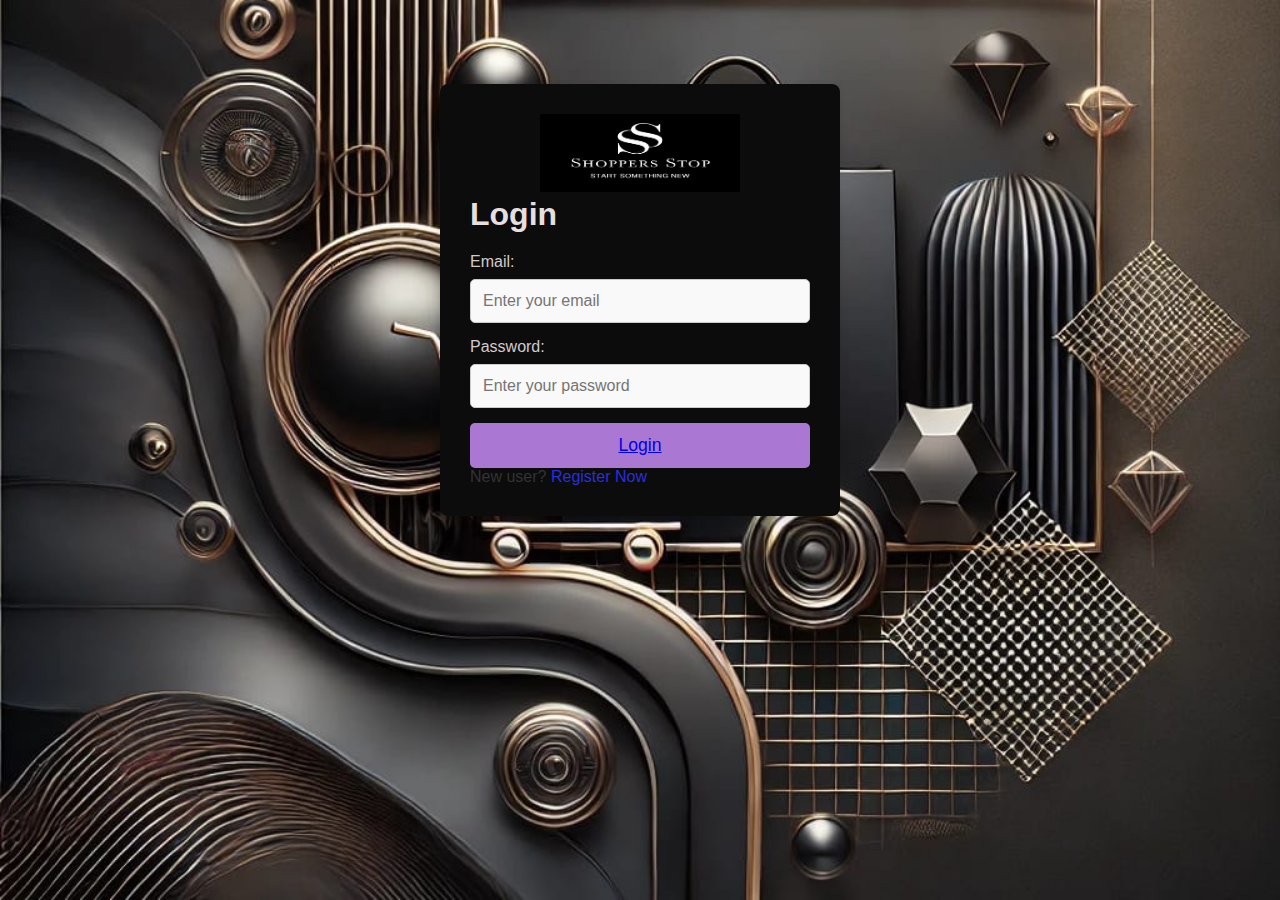
<file: index.html>
<!DOCTYPE html>
<html lang="en">
<head>
    
  <meta charset="UTF-8">
  <meta name="viewport" content="width=device-width, initial-scale=1.0">
  <title>Exclusive Login & Register Page</title>
  <link rel="stylesheet" href="F:\Documents\Desktop\sass\Shopping\index.css">
  <script src="F:\Documents\Desktop\sass\Shopping\index.js" defer></script>
  <style>
    /* General Reset */

* {
    margin: 0;
    padding: 0;
    box-sizing: border-box;
  }
  
  
  body {
    font-family: 'Arial', sans-serif;
    background-color: #f3f3f3;
    display: flex;
    justify-content: center;
    align-items: center;
    height: 100vh;
    color: #333;
    background-image: url("pp.jpeg");
    background-size: cover;
    background-position: center;
    height: 600px;
    display: flex;
    justify-content: center;
  }
  .logo{
    align-items: left;
    text-align: center;
  }
  .auth-section {
    display: none;
    background-color: #0c0c0c;
    background-image: url("");
    padding: 30px;
    border-radius: 8px;
    box-shadow: 0 4px 8px rgba(0, 0, 0, 0.1);
    width: 100%;
    max-width: 400px;
  }
  
  .auth-container {
    text-align: left;
  }
  
  h2 {
    font-size: 2rem;
    color: #e7dfdf;
    margin-bottom: 20px;
  }
  
  label {
    font-size: 1rem;
    margin-bottom: 8px;
    display: block;
    text-align: left;
    color: #d3caca;
  }
  
  input[type="email"],
  input[type="password"],
  input[type="text"] {
    width: 100%;
    padding: 12px;
    margin-bottom: 15px;
    border: 1px solid #ccc;
    border-radius: 5px;
    font-size: 1rem;
    background-color: #f9f9f9;
  }
  
  input[type="email"]:focus,
  input[type="password"]:focus,
  input[type="text"]:focus {
    border-color: #834c3e;
    outline: none;
  }
  
  .auth-btn {
    width: 100%;
    padding: 12px;
    background-color: #aa78d3;
    color: white;
    border: none;
    border-radius: 5px;
    font-size: 1.1rem;
    cursor: pointer;
    transition: background-color 0.3s ease;
  }
  
  .auth-btn:hover {
    background-color: #0056b3;
  }
  
  .auth-link {
    color: #2b2edd;
    cursor: pointer;
  }
  
  .auth-link:hover {
    text-decoration: underline;
  }
  
  /* Show Login / Register */
  #login-section {
    display: block;
  }
  
  #register-section {
    display: none;
  }
  
  
  </style>
</head>
<body>
  
    
  <!-- Login Page -->

  <div id="login-section" class="auth-section">
    <div class="logo"><img src="WhatsApp Image 2024-12-22 at 10.59.18 PM.jpeg" width="200px"></div>

    <div class="auth-container">
 
      <h2>Login</h2>
      
      <form id="login-form">
        <label for="login-email">Email:</label>
        <input type="email" id="login-email" name="email" placeholder="Enter your email" required>
        
        <label for="login-password">Password:</label>
        <input type="password" id="login-password" name="password" placeholder="Enter your password" required>
        
        <button type="submit" class="auth-btn"><a href="F:\Documents\Desktop\sass\Shopping\pooz.html">Login</a></button>
      </form>
      <p>New user? <span id="show-register" class="auth-link" href="F:\Documents\Desktop\sass\Shopping\pooz.html">Register Now</span></p>
    </div>
  </div>

  <!-- Register Page -->
  <div id="register-section" class="auth-section">
    <div class="logo"><img src="WhatsApp Image 2024-12-22 at 10.59.18 PM.jpeg" width="200px"></div>

    <div class="auth-container">
      <h2>Register</h2>
      <form id="register-form">
        <label for="register-name">Full Name:</label>
        <input type="text" id="register-name" name="name" placeholder="Enter your full name" required>
        
        <label for="register-email">Email:</label>
        <input type="email" id="register-email" name="email" placeholder="Enter your email" required>
        
        <label for="register-password">Password:</label>
        <input type="password" id="register-password" name="password" placeholder="Create a password" required>
        
        <label for="register-confirm-password">Confirm Password:</label>
        <input type="password" id="register-confirm-password" name="confirm-password" placeholder="Confirm your password" required>
        
        <button type="submit" class="auth-btn"><a href="F:\Documents\Desktop\sass\Shopping\pooz.html"></a>Register</button>
      </form>
      <p>Already have an account? <span id="show-login" class="auth-link">Login Here</span></p>
    </div>
  </div>
</body>
</html>
</file>
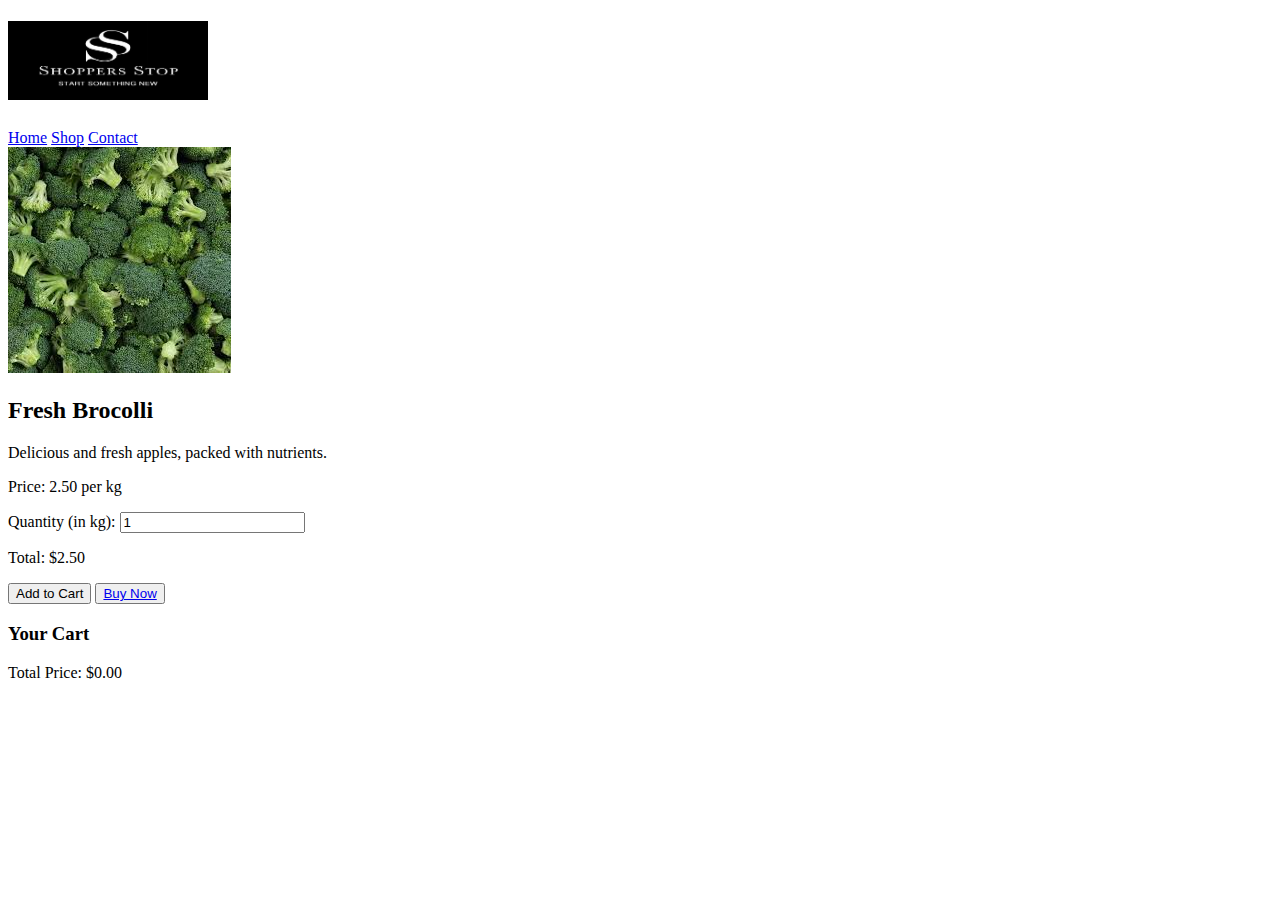
<file: cart.html>
<!DOCTYPE html>
<html lang="en">
<head>
    <meta charset="UTF-8">
    <meta name="viewport" content="width=device-width, initial-scale=1.0">
    <title>Grocery Cart</title>
    <link rel="stylesheet" href="F:\Documents\Desktop\sass\Shopping\cart.css">

    </head>
    <body>
        <!-- Header Section -->
        <header>
            <div class="header-content">
                <h1>    <div class="logo"><img src="WhatsApp Image 2024-12-22 at 10.59.18 PM.jpeg" width="200px"></div>
                </h1>
                <nav>
                    <a href="#">Home</a>
                    <a href="#">Shop</a>
                    <a href="#">Contact</a>
                </nav>
            </div>
        </header>
    
        <div class="container">
            <div class="item">
                <img src="brocolli.jpg" alt="Grocery Item" class="item-img">
                <div class="item-details">
                    <h2>Fresh Brocolli</h2>
                    <p class="item-description">Delicious and fresh apples, packed with nutrients.</p>
                    <div class="price-section">
                        <p>Price: <span id="price">2.50</span> per kg</p>
                        <label for="quantity">Quantity (in kg):</label>
                        <input type="number" id="quantity" name="quantity" min="0.1" step="0.1" value="1">
                    </div>
                    <p>Total: $<span id="total">2.50</span></p>
                    <button class="add-to-cart" onclick="addToCart()">Add to Cart</button>
                    <button class="buy-now" onclick="buyNow()"><a href="F:\Documents\Desktop\sass\Shopping\shipping.html">Buy Now</a></button>
                </div>
            </div>
    
            <div class="cart-section">
                <h3>Your Cart</h3>
                <ul id="cart-items">
                    <!-- Cart items will be added here -->
                </ul>
                <p id="cart-total">Total Price: $0.00</p>
            </div>
        </div>
    
        <script src="F:\Documents\Desktop\sass\Shopping\cart.js"></script>
    </body>
    </html>
</file>
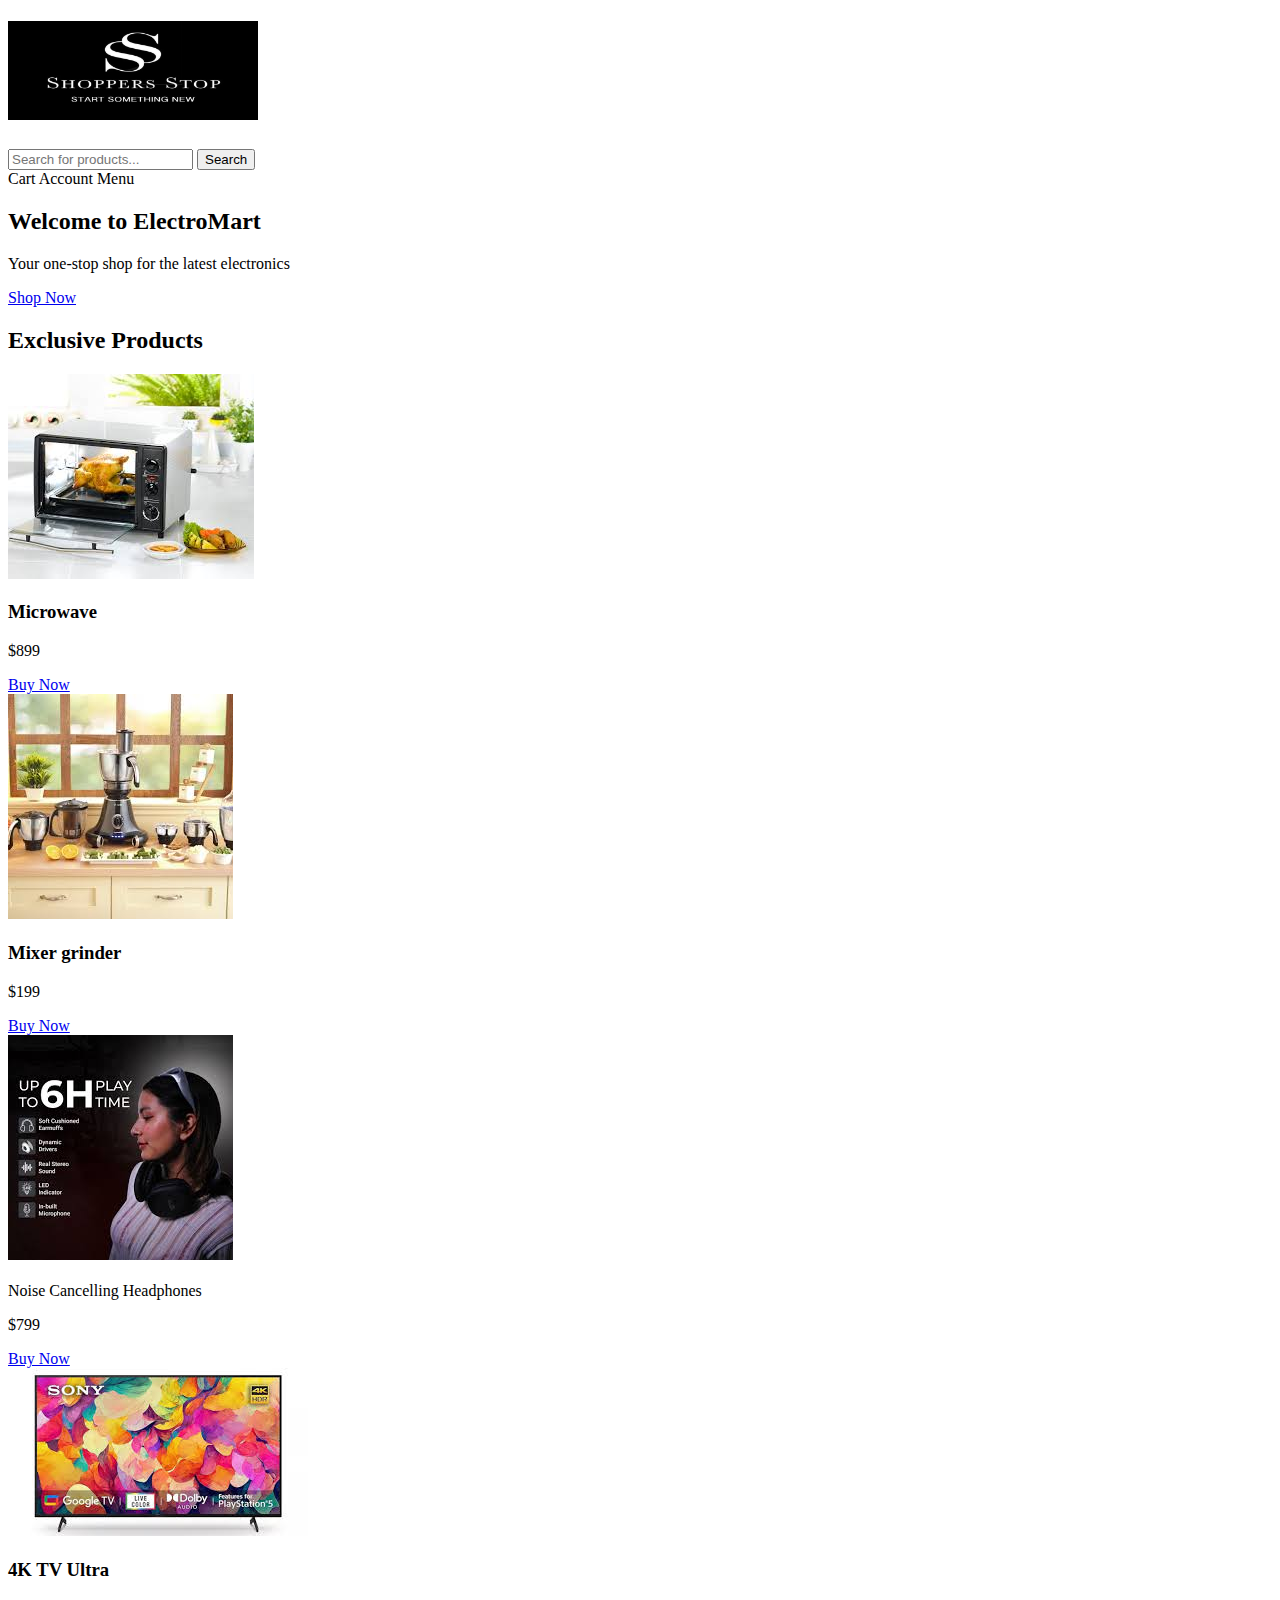
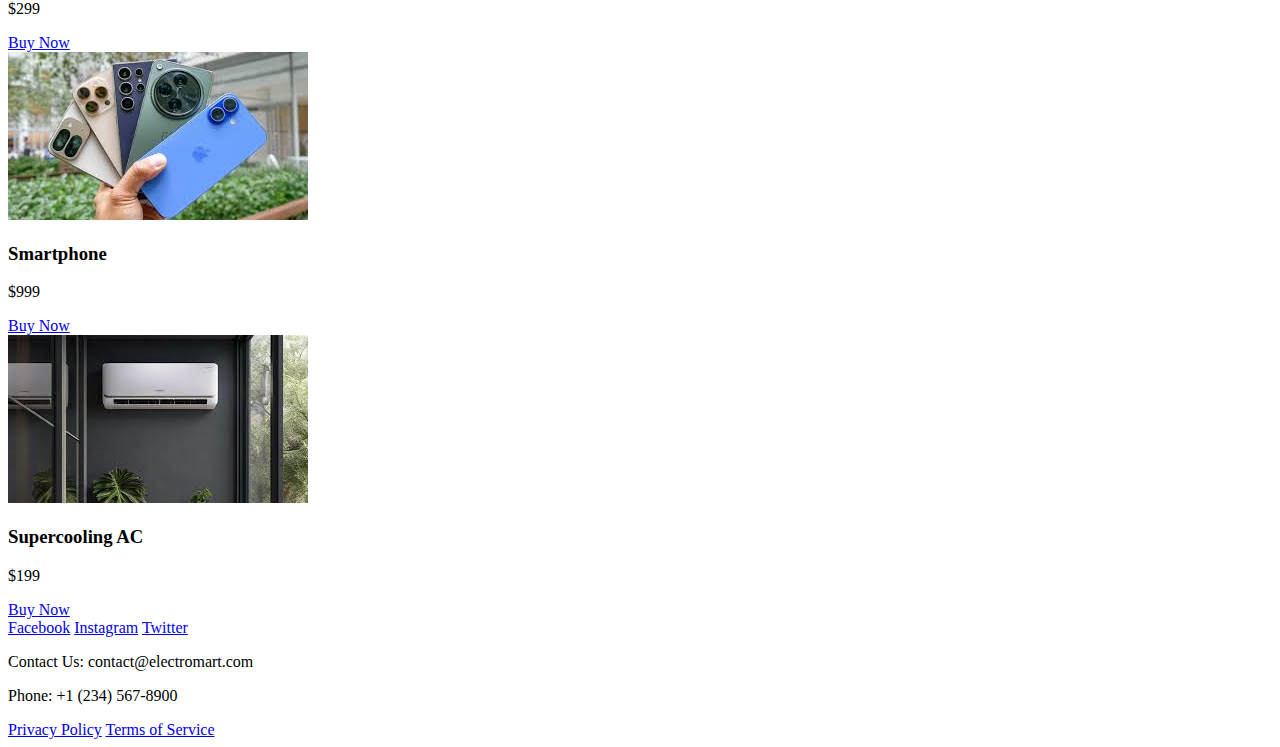
<file: electronics.html>
<!DOCTYPE html>
<html lang="en">
<head>
    <meta charset="UTF-8">
    <meta name="viewport" content="width=device-width, initial-scale=1.0">
    <title>ElectroMart</title>
    <link rel="stylesheet" href="F:\Documents\Desktop\sass\Shopping\electronics.css">
</head>
<body>

    <!-- Header Section -->
    <header>
        <div class="logo">
            <h1><img src="WhatsApp Image 2024-12-22 at 10.59.18 PM.jpeg" width="250px"></h1>
        </div>
        <div class="search-bar">
            <input type="text" id="search-input" placeholder="Search for products...">
            <button id="search-button">Search</button>
        </div>
        <div class="icons">
            <a>Cart</a>
            <a>Account</a>
        <a>Menu</a>
        </div>
    </header>

    <!-- Hero Section -->
    <section class="hero">
        <div class="hero-content">
            <h2>Welcome to ElectroMart</h2>
            <p>Your one-stop shop for the latest electronics</p>
            <a href="#exclusive-products" class="cta-button" id="shop-now">Shop Now</a>
        </div>
    </section>

    <!-- Exclusive Product Section -->
    <section id="exclusive-products" class="exclusive-products">
        <h2>Exclusive Products</h2>
        <div class="product-container" id="product-container">
            <div class="product-card" data-price="499">
                <img src="microwave.jpg" alt="Product 1">
                <h3>Microwave</h3>
                <p>$899</p>
                <a href="#">Buy Now</a>
            </div>
            <div class="product-card" data-price="799">
                <img src="grinder.jpg" alt="Product 2">
                <h3>Mixer grinder</h3>
                <p>$199</p>
                <a href="#">Buy Now</a>
            </div><div class="product-card" data-price="799">
                <img src="headphone.jpg" alt="Product 2">
                <h3></h3>Noise Cancelling Headphones
                <p>$799</p>
                <a href="#">Buy Now</a>
            </div>
            <div class="product-card" data-price="799">
                <img src="led.jpg" alt="Product 2">
                <h3>4K TV Ultra</h3>
                <p>$299</p>
                <a href="#">Buy Now</a>
            </div>
            <div class="product-card" data-price="799">
                <img src="mobilephone.jpg" alt="Product 2">
                <h3>Smartphone</h3>
                <p>$999</p>
                <a href="#">Buy Now</a>
            </div>

            <div class="product-card" data-price="199">
                <img src="acs.jpg" alt="Product 3">
                <h3>Supercooling AC</h3>
                <p>$199</p>
                <a href="#">Buy Now</a>
            </div>
        </div>
    </section>

    <!-- Footer Section -->
    <footer>
        <div class="footer-content">
            <div class="social-media">
                <a href="#">Facebook</a>
                <a href="#">Instagram</a>
                <a href="#">Twitter</a>
            </div>
            <div class="contact-info">
                <p>Contact Us: contact@electromart.com</p>
                <p>Phone: +1 (234) 567-8900</p>
            </div>
            <div class="footer-links">
                <a href="#">Privacy Policy</a>
                <a href="#">Terms of Service</a>
            </div>
        </div>
    </footer>

    <!-- JavaScript -->
    <script>
        // Smooth scrolling to the exclusive products section
        document.getElementById('shop-now').addEventListener('click', function (e) {
            e.preventDefault();
            document.getElementById('exclusive-products').scrollIntoView({ behavior: 'smooth' });
        });

        // Search functionality
        document.getElementById('search-button').addEventListener('click', function () {
            const query = document.getElementById('search-input').value;
            if (query) {
                alert('You searched for: ' + query);
                // You can replace the alert with actual search logic here
            } else {
                alert('Please enter a search query!');
            }
        });

        // Product filter by price
        function filterProducts() {
            const priceFilter = prompt('Enter a maximum price (e.g., 500):');
            if (priceFilter) {
                const productCards = document.querySelectorAll('.product-card');
                productCards.forEach(function (card) {
                    const productPrice = parseInt(card.getAttribute('data-price'));
                    if (productPrice > priceFilter) {
                        card.style.display = 'none';
                    } else {
                        card.style.display = 'block';
                    }
                });
            }
        }

        // Example of using the filter function
        filterProducts();
    </script>

</body>
</html>
</file>
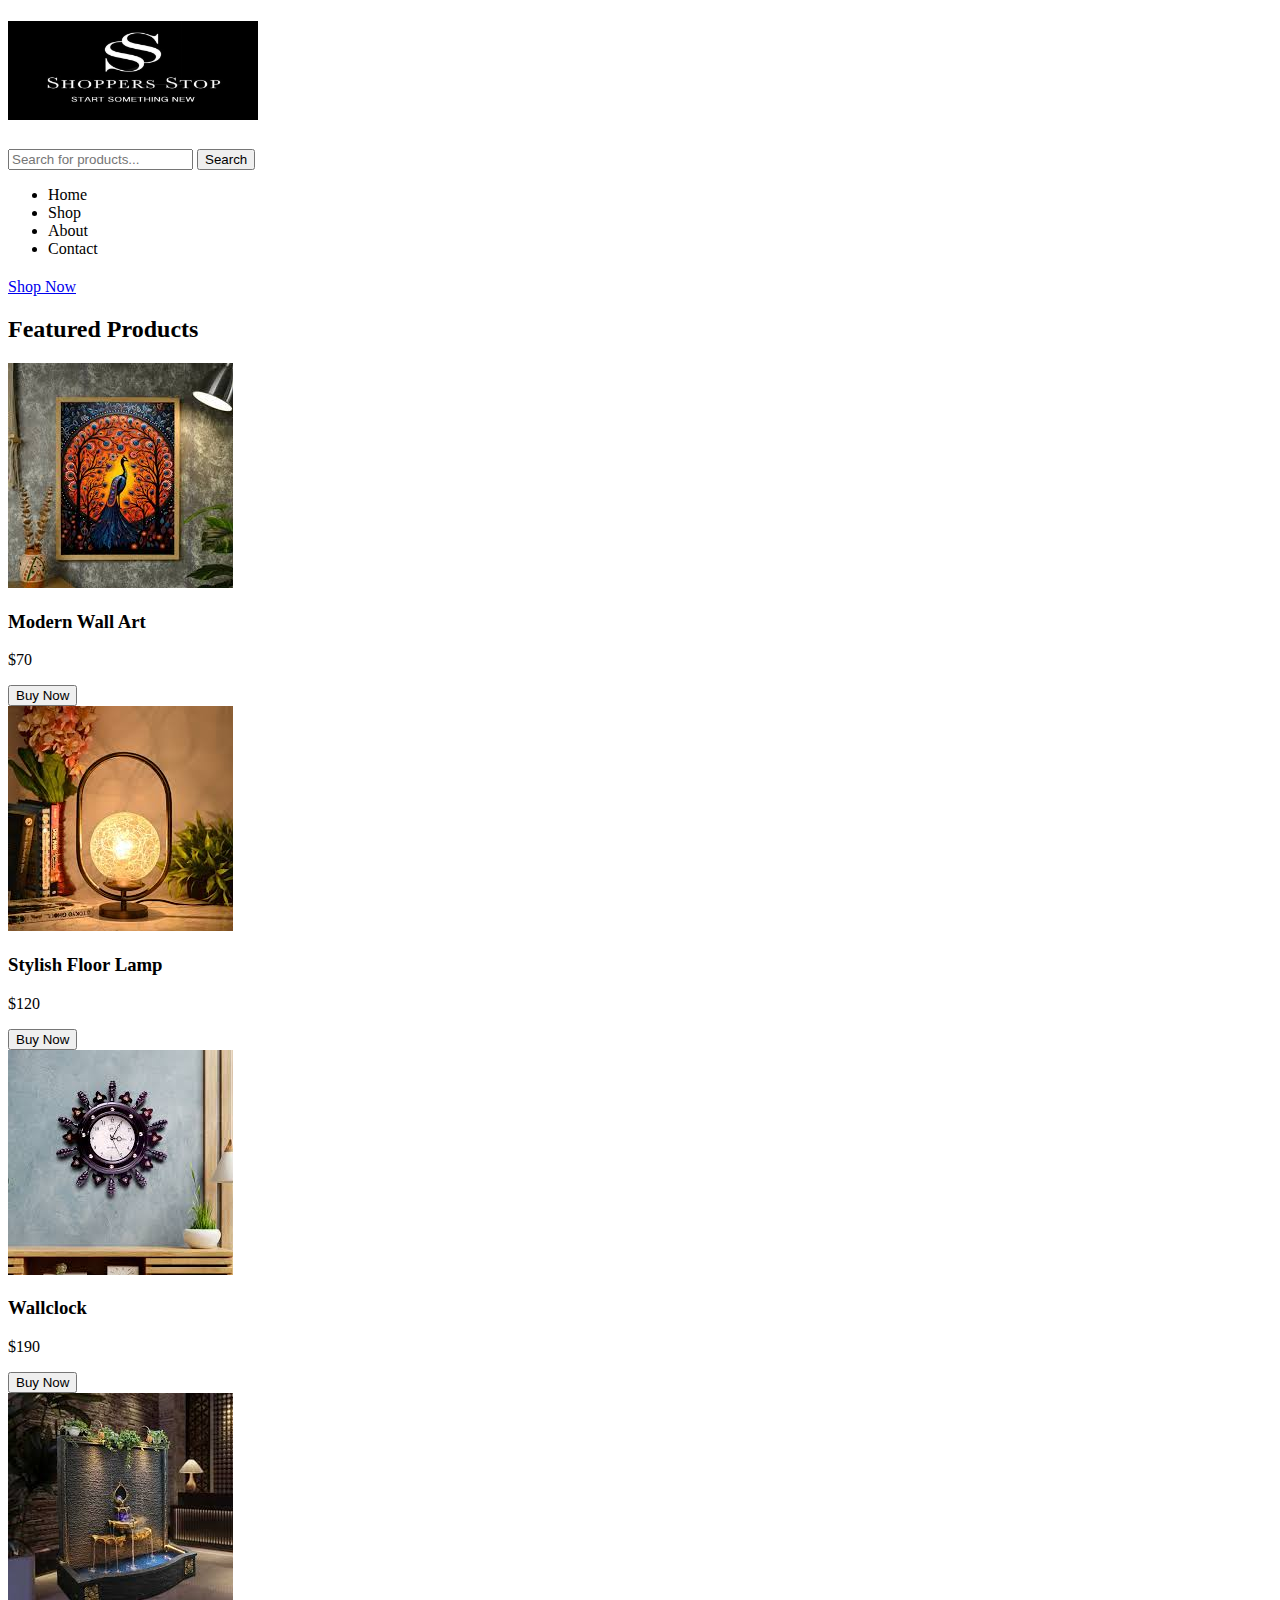
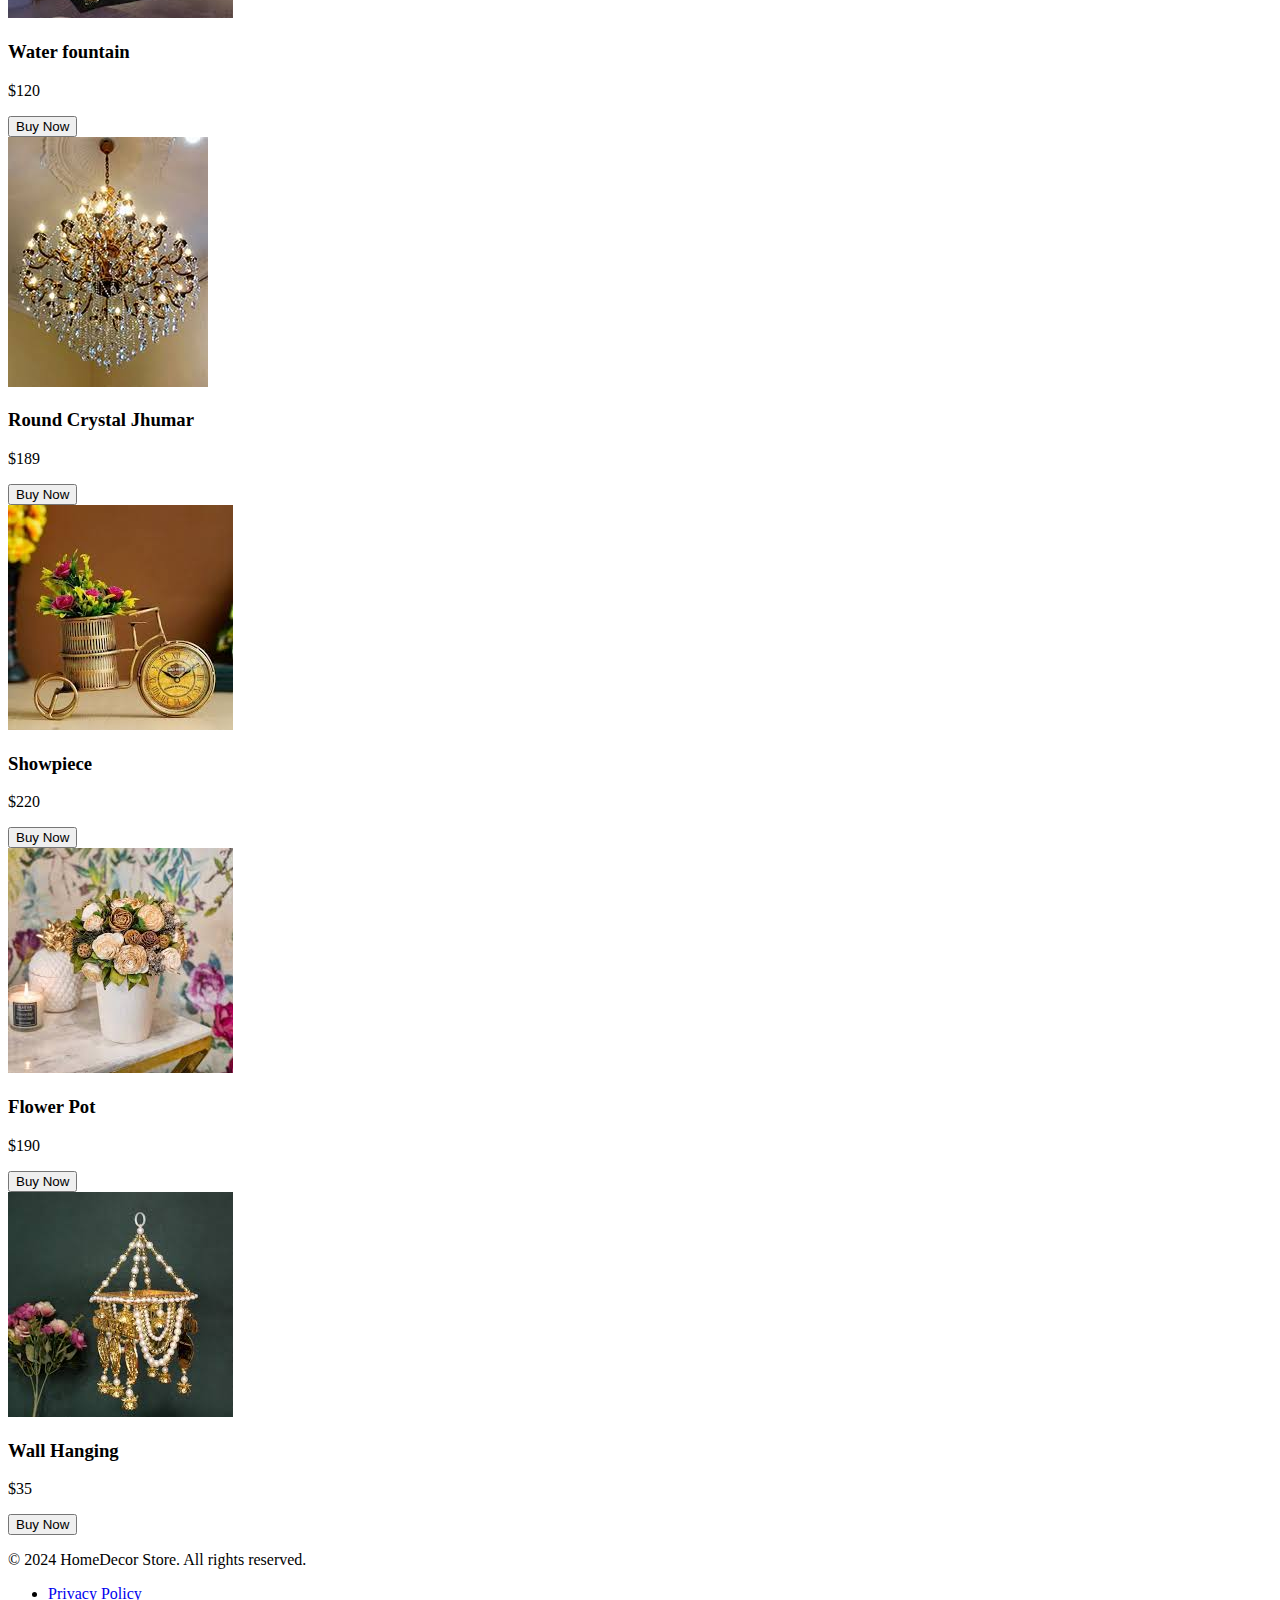
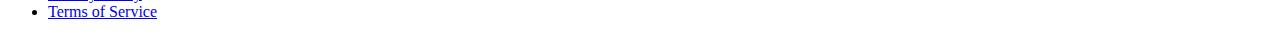
<file: home decor.html>
<!DOCTYPE html>
<html lang="en">
<head>
  <meta charset="UTF-8">
  <meta name="viewport" content="width=device-width, initial-scale=1.0">
  <title>Home Decor Store</title>
  <link rel="stylesheet" href="F:\Documents\Desktop\sass\Shopping\home decor.css">
  <script src="F:\Documents\Desktop\sass\Shopping\home decor.js" defer></script>
</head>
<body>
  <!-- Header Section -->
  <header>
    <div class="logo">
      <h1><img src="WhatsApp Image 2024-12-22 at 10.59.18 PM.jpeg" width="250px"></h1>
    </div>
    <div class="search-bar">
      <input type="text" id="search-input" placeholder="Search for products...">
      <button id="search-button">Search</button>
  </div>
    <nav>
      <ul>
        <li>Home</li>
        <li>Shop</li>
        <li>About</li>
        <li>Contact</li>
      </ul>
    </nav>
  </header>

  <!-- Hero Section -->
  <section class="hero">
    <div class="hero-content">
      <h2><div></div></h2>
      <p></p>
      <a href="#featured" class="cta-button">Shop Now</a>
    </div>
  </section>

  <!-- Featured Products Section -->
  <section id="featured" class="featured-products">
    <h2>Featured Products</h2>
    <div class="product-cards">
      <div class="product-card">
        <img src="wall.jpg" alt="Decor Product 1">
        <h3>Modern Wall Art</h3>
        <p>$70</p>
        <button class="buy-now">Buy Now</button>
      </div>
      <div class="product-card">
        <img src="stylish lamp.jpg" alt="Decor Product 2">
        <h3>Stylish Floor Lamp</h3>
        <p>$120</p>
        <button class="buy-now">Buy Now</button>
      </div>
      <div class="product-card">
        <img src="wallclock.jpg" alt="Decor Product 2">
        <h3>Wallclock</h3>
        <p>$190</p>
        <button class="buy-now">Buy Now</button>
      </div>
      <div class="product-card">
        <img src="foun.jpg" alt="Decor Product 2">
        <h3>Water fountain</h3>
        <p>$120</p>
        <button class="buy-now">Buy Now</button>
      </div>
      <div class="product-card">
        <img src="jj.jpg" alt="Decor Product 2">
        <h3>Round Crystal Jhumar</h3>
        <p>$189</p>
        <button class="buy-now">Buy Now</button>
      </div>
      <div class="product-card">
        <img src="showpiece.jpg" alt="Decor Product 2">
        <h3>Showpiece</h3>
        <p>$220</p>
        <button class="buy-now">Buy Now</button>
      </div>
      <div class="product-card">
        <img src="pot.jpg" alt="Decor Product 2">
        <h3>Flower Pot</h3>
        <p>$190</p>
        <button class="buy-now">Buy Now</button>
      </div>
      <div class="product-card">
        <img src="wall hang.jpg" alt="Decor Product 3">
        <h3>Wall Hanging</h3>
        <p>$35</p>
        <button class="buy-now">Buy Now</button>
      </div>
    </div>
  </section>

  <!-- Footer Section -->
  <footer>
    <p>&copy; 2024 HomeDecor Store. All rights reserved.</p>
    <ul>
      <li><a href="#">Privacy Policy</a></li>
      <li><a href="#">Terms of Service</a></li>
    </ul>
  </footer>
</body>
</html>
</file>
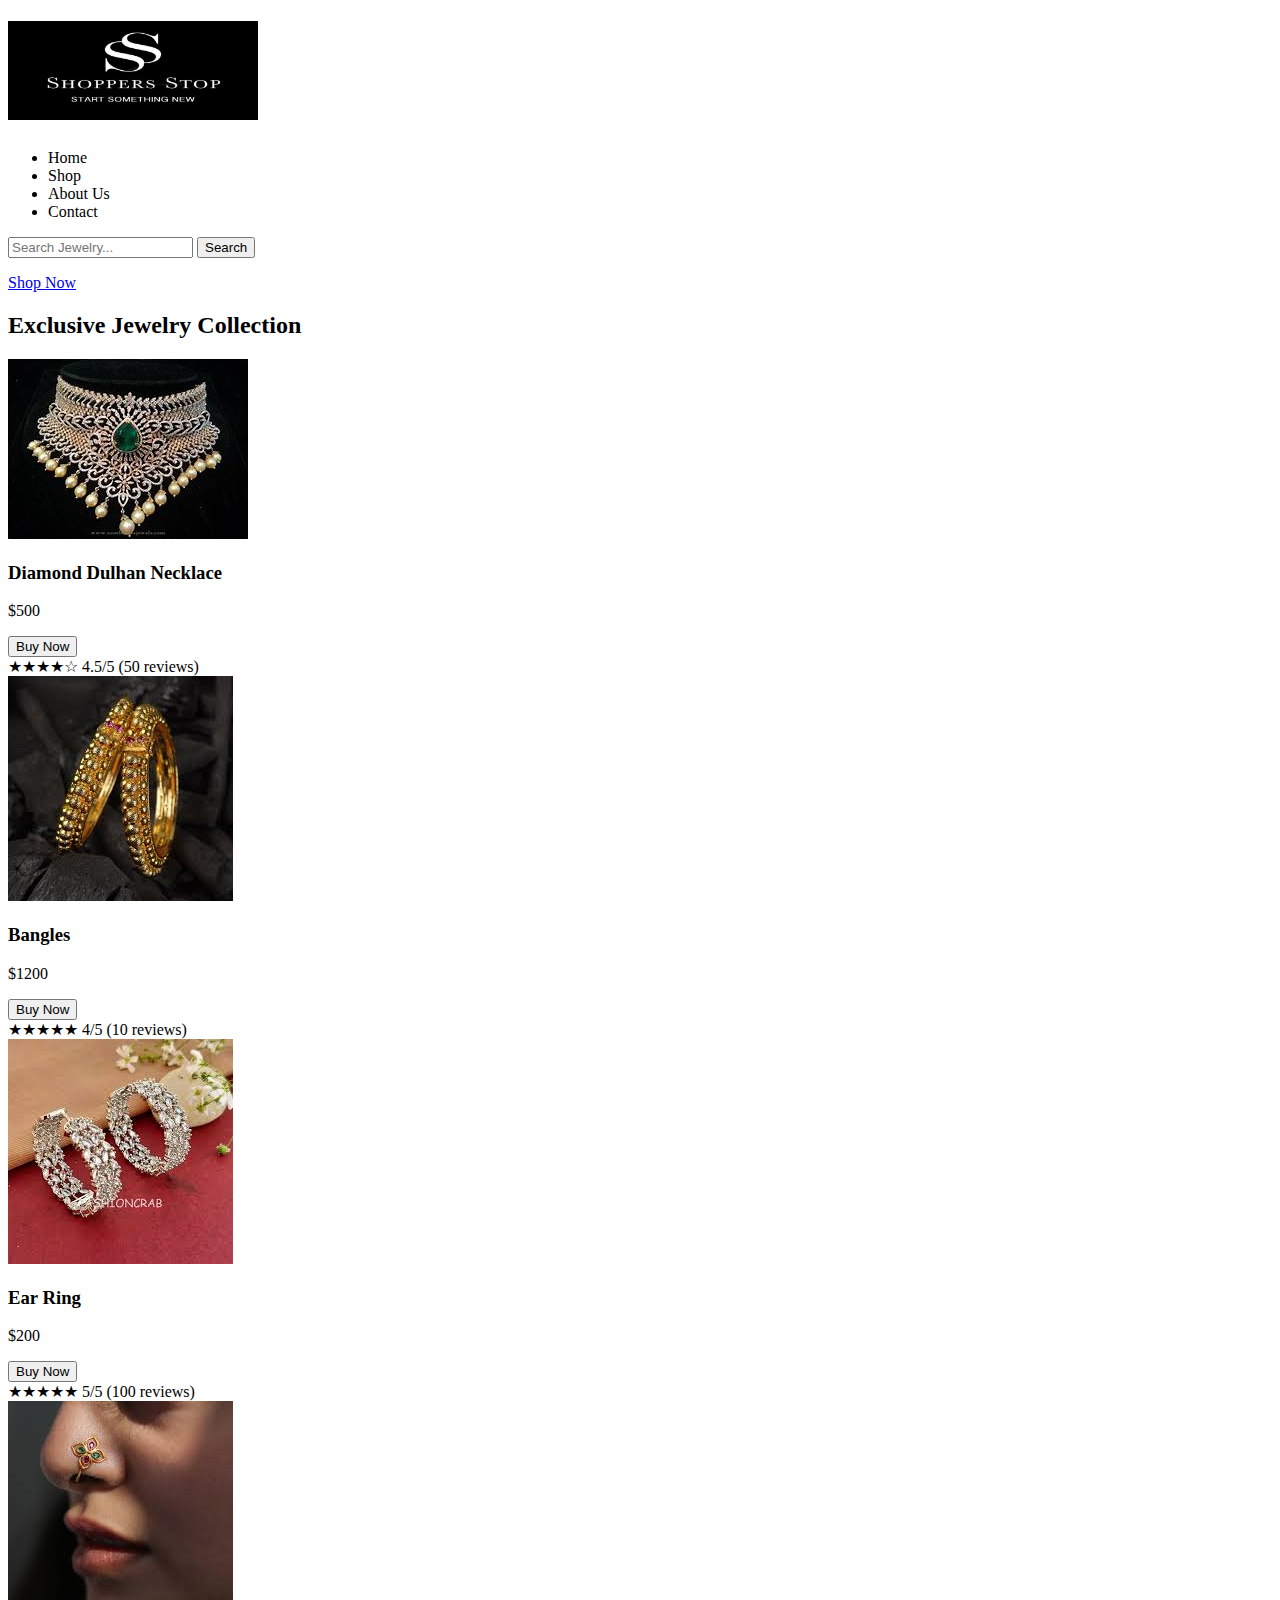
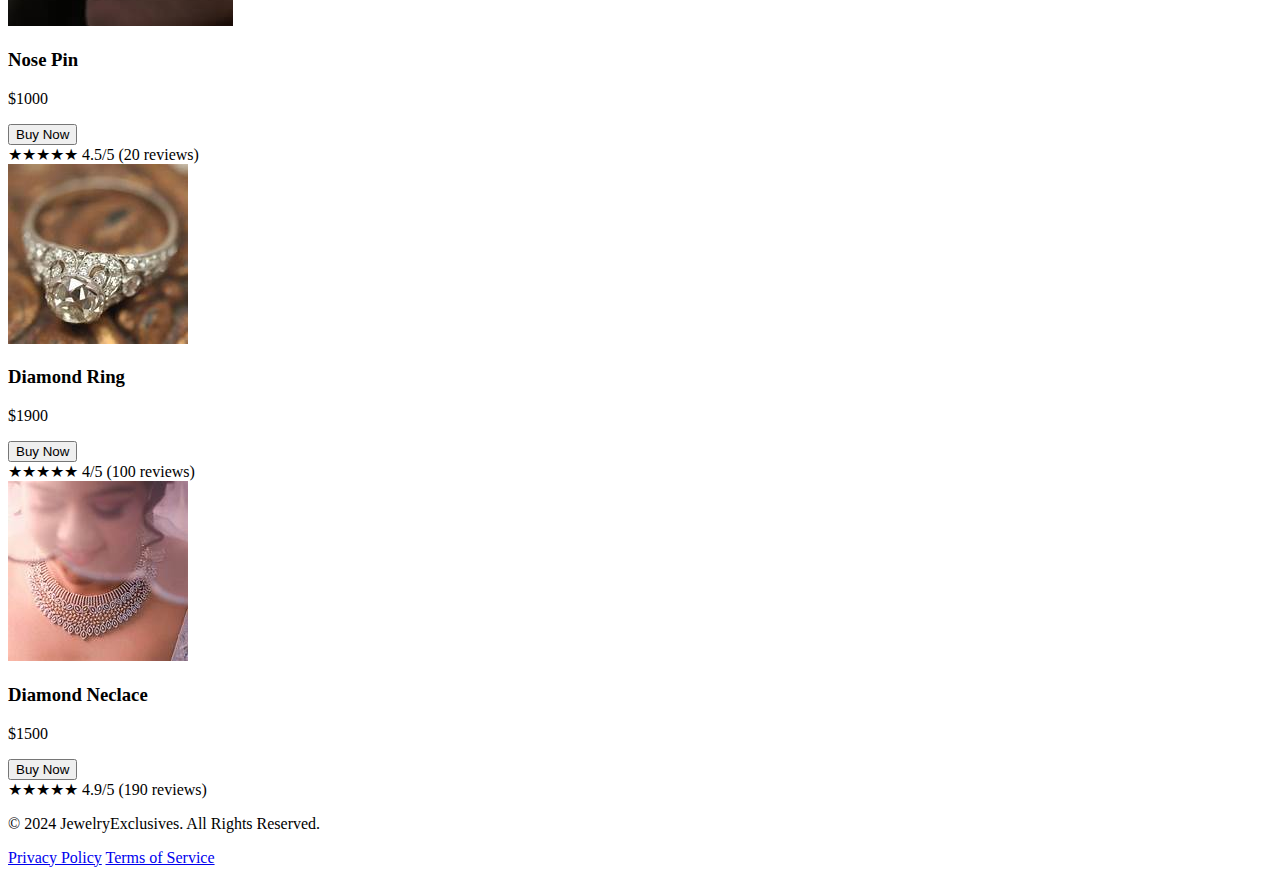
<file: jwellery.html>
<!DOCTYPE html>
<html lang="en">

<head>
    <meta charset="UTF-8">
    <meta name="viewport" content="width=device-width, initial-scale=1.0">
    <title>Exclusive Jewelry Collection</title>
    <link rel="stylesheet" href="F:\Documents\Desktop\sass\Shopping\jwellery.css">
</head>

<body>

    <!-- Navbar Section -->
    <nav>
        <div class="logo">
            <h1><img src="WhatsApp Image 2024-12-22 at 10.59.18 PM.jpeg" width="250px"></h1>
        </div>
        <ul class="nav-links">
            <li>Home</a></li>
            <li>Shop</a></li>
            <li>About Us</a></li>
            <li>Contact</a></li>
        </ul>
        <div class="search-container">
            <input type="text" id="search-input" placeholder="Search Jewelry...">
            <button id="search-btn">Search</button>
        </div>
    </nav>

    <!-- Hero Section -->
    <header class="hero-section">
        <div class="hero-content">
            
            <p></p>
            <a href="#shop" class="cta-button" id="shop-now">Shop Now</a>
        </div>
    </header>

    <!-- Product Showcase Section -->
    <section id="shop" class="product-section">
        <h2>Exclusive Jewelry Collection</h2>
        <div class="product-container">
            <div class="product-card">
                <img src="neck.jpg" alt="Gold Necklace">
                <h3>Diamond Dulhan Necklace</h3>
                <p>$500</p>
                <button class="buy-now" onclick="redirectToShipping()">Buy Now</button>
                <div class="product-rating">
                    <span>★★★★☆</span> 4.5/5 (50 reviews)
                </div>
            </div>
            <div class="product-card">
                <img src="bangles.jpg" alt="Diamond Ring">
                <h3>Bangles</h3>
                <p>$1200</p>
                <button class="buy-now" onclick="redirectToShipping()">Buy Now</button>
                <div class="product-rating">
                    <span>★★★★★</span> 4/5 (10 reviews)
                </div>
            </div>
            <div class="product-card">
                <img src="earrings.jpg" alt="Diamond Ring">
                <h3>Ear Ring</h3>
                <p>$200</p>
                <button class="buy-now" onclick="redirectToShipping()">Buy Now</button>
                <div class="product-rating">
                    <span>★★★★★</span> 5/5 (100 reviews)
                </div>
            </div><div class="product-card">
                <img src="nosepin.jpg" alt="Diamond Ring">
                <h3>Nose Pin</h3>
                <p>$1000</p>
                <button class="buy-now" onclick="redirectToShipping()">Buy Now</button>
                <div class="product-rating">
                    <span>★★★★★</span> 4.5/5 (20 reviews)
                </div>
            </div><div class="product-card">
                <img src="dia3.jpg" alt="Diamond Ring">
                <h3>Diamond Ring</h3>
                <p>$1900</p>
                <button class="buy-now" onclick="redirectToShipping()">Buy Now</button>
                <div class="product-rating">
                    <span>★★★★★</span> 4/5 (100 reviews)
                </div>
            </div><div class="product-card">
                <img src="jwe.jpg" alt="Diamond Ring">
                <h3>Diamond Neclace</h3>
                <p>$1500</p>
                <button class="buy-now" onclick="redirectToShipping()">Buy Now</button>
                <div class="product-rating">
                    <span>★★★★★</span> 4.9/5 (190 reviews)
                </div>
            </div>
            <!-- Add more products here -->
        </div>
    </section>

    

    <!-- Footer Section -->
    <footer>
        <div class="footer-content">
            <p>&copy; 2024 JewelryExclusives. All Rights Reserved.</p>
            <div class="footer-links">
                <a href="#">Privacy Policy</a>
                <a href="#">Terms of Service</a>
            </div>
        </div>
    </footer>

    <!-- JavaScript -->
    <script>
        // Smooth Scroll for Shop Now Button
        document.getElementById('shop-now').addEventListener('click', function (e) {
            e.preventDefault();
            document.getElementById('shop').scrollIntoView({ behavior: 'smooth' });
        });

        // Redirect to Shipping Address Page on "Buy Now"
        function redirectToShipping() {
            // For demonstration purposes, this is a simple redirect
            window.location.href = "shipping-address.html"; // Replace with the actual shipping page URL
        }

        // Simple Search Functionality (For Demo)
        document.getElementById('search-btn').addEventListener('click', function () {
            const query = document.getElementById('search-input').value;
            if (query) {
                alert('Searching for: ' + query);
            } else {
                alert('Please enter a search term!');
            }
        });
    </script>

</body>

</html>
</file>
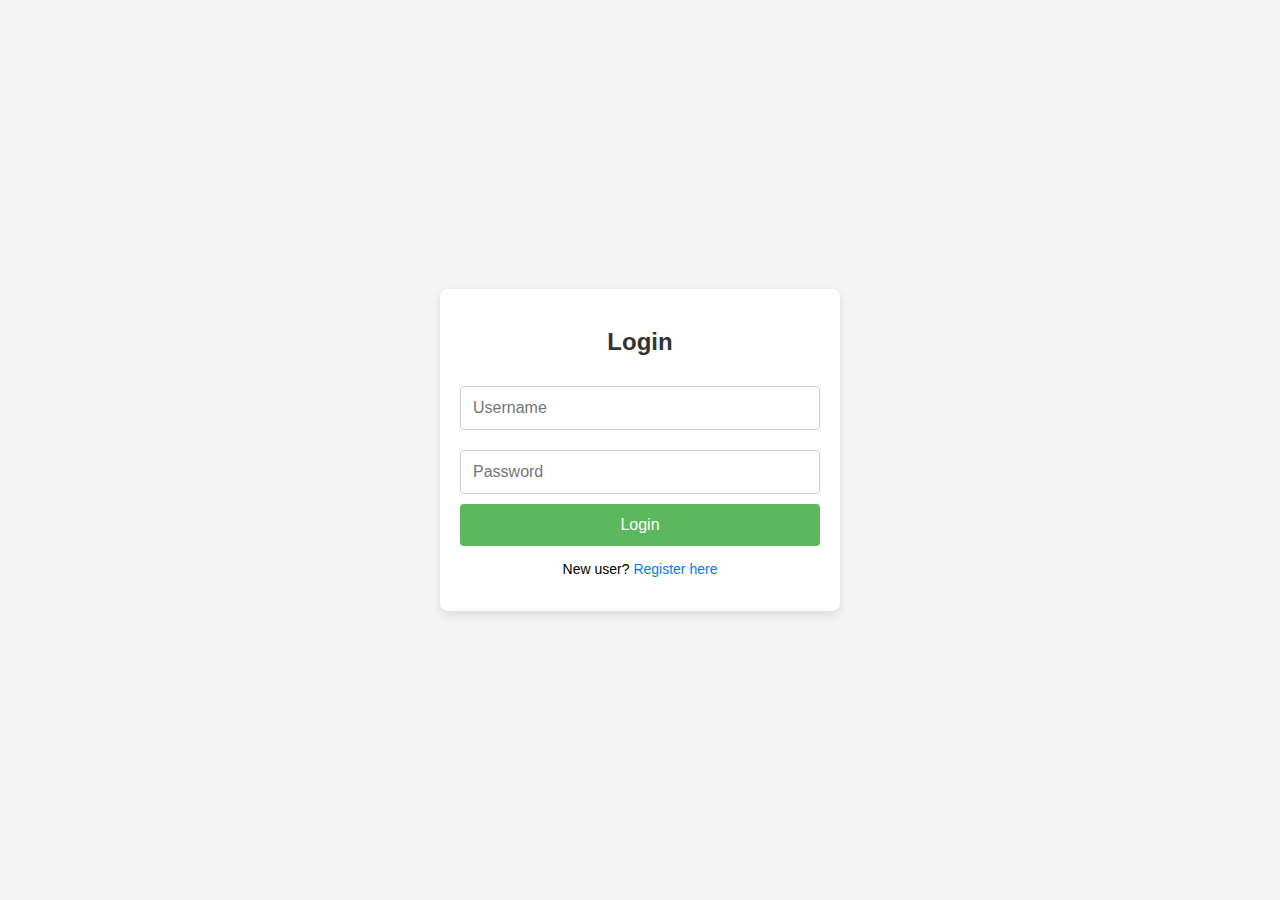
<file: login.html>
<!DOCTYPE html>
<html lang="en">
<head>
    <meta charset="UTF-8">
    <meta name="viewport" content="width=device-width, initial-scale=1.0">
    <title>Login</title>
    <link rel="stylesheet" href="login.css">
</head>
<body>
    <div class="login-container">
        <h2>Login</h2>
        <form id="loginForm">
            <input type="text" id="username" placeholder="Username" required>
            <input type="password" id="password" placeholder="Password" required>
            <button type="submit">Login</button>
        </form>
        <p>New user? <a href="register.html">Register here</a></p>
    </div>


    <script src="login.js"></script>
</body>
</html>
</file>
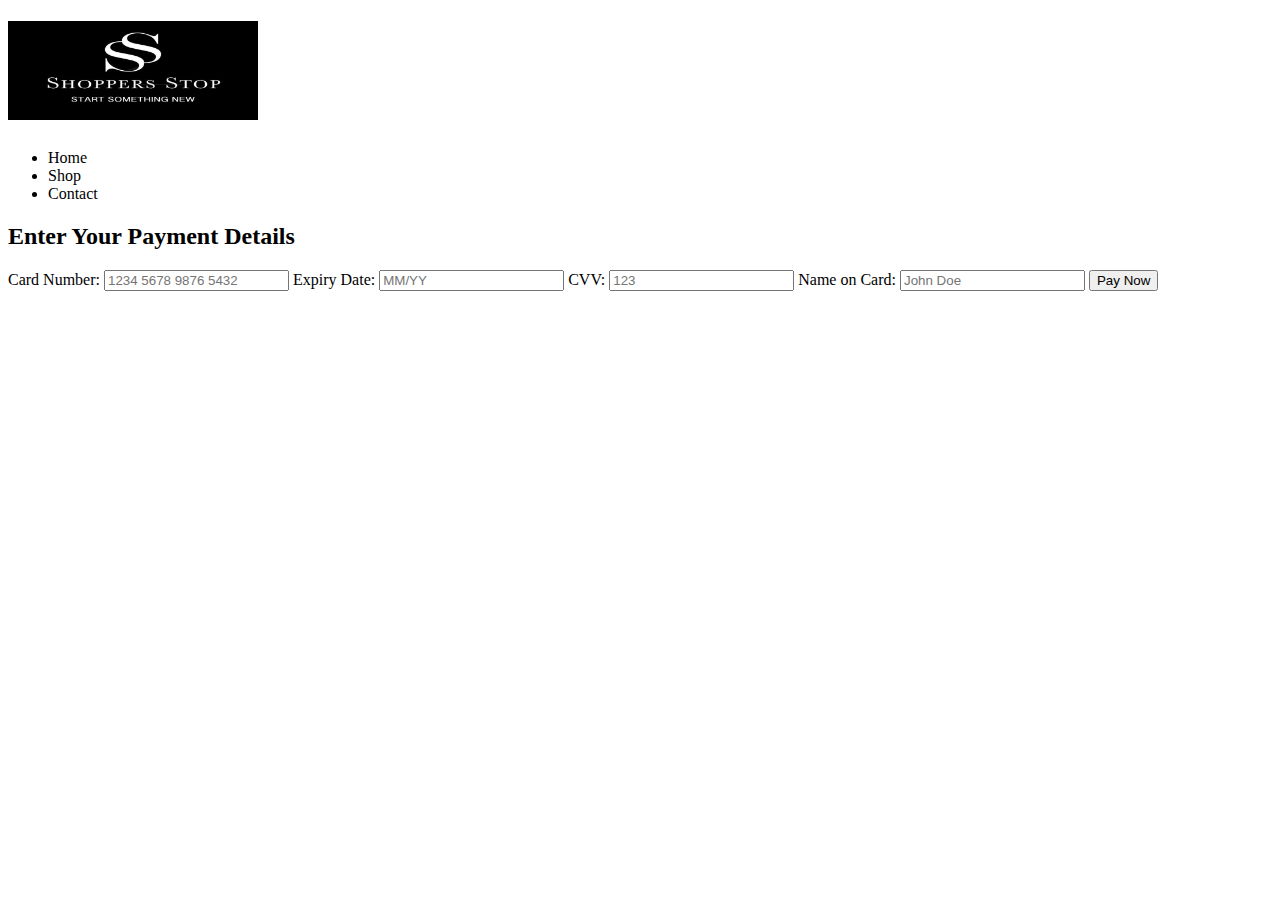
<file: payment.html>
<!DOCTYPE html>
<html lang="en">
<head>
    <meta charset="UTF-8">
    <meta name="viewport" content="width=device-width, initial-scale=1.0">
    <title>Payment - Jewelry</title>
    <link rel="stylesheet" href="F:\Documents\Desktop\sass\Shopping\payment.css">
</head>
<body>

    <!-- Header Section -->
    <header>
        <nav>
            <div class="logo">
                <h1><img src="WhatsApp Image 2024-12-22 at 10.59.18 PM.jpeg" width="250px"></h1>
            </div>
            <ul class="nav-links">
                <li><a>Home</a></li>
                <li><a>Shop</a></li>
                <li><a>Contact</a></li>
            </ul>
        </nav>
    </header>

    <!-- Payment Form Section -->
    <div class="form-container">
        <h2>Enter Your Payment Details</h2>
        <form id="payment-form">
            <label for="card-number">Card Number:</label>
            <input type="text" id="card-number" placeholder="1234 5678 9876 5432" required>

            <label for="expiry-date">Expiry Date:</label>
            <input type="text" id="expiry-date" placeholder="MM/YY" required>

            <label for="cvv">CVV:</label>
            <input type="text" id="cvv" placeholder="123" required>

            <label for="card-name">Name on Card:</label>
            <input type="text" id="card-name" placeholder="John Doe" required>

            <button type="submit">Pay Now</button>
        </form>
    </div>
    
    <script>
        // Handle form submission and payment logic
        document.getElementById('payment-form').addEventListener('submit', function(event) {
            event.preventDefault(); // Prevent page refresh
            // Simulate payment processing
            alert('Payment successful! Your order is being processed.');
            // Redirect to a confirmation page or home page after payment
            window.location.href = 'sucess.html'; // Order confirmation URL
        });
    </script>

</body>
</html>
</file>
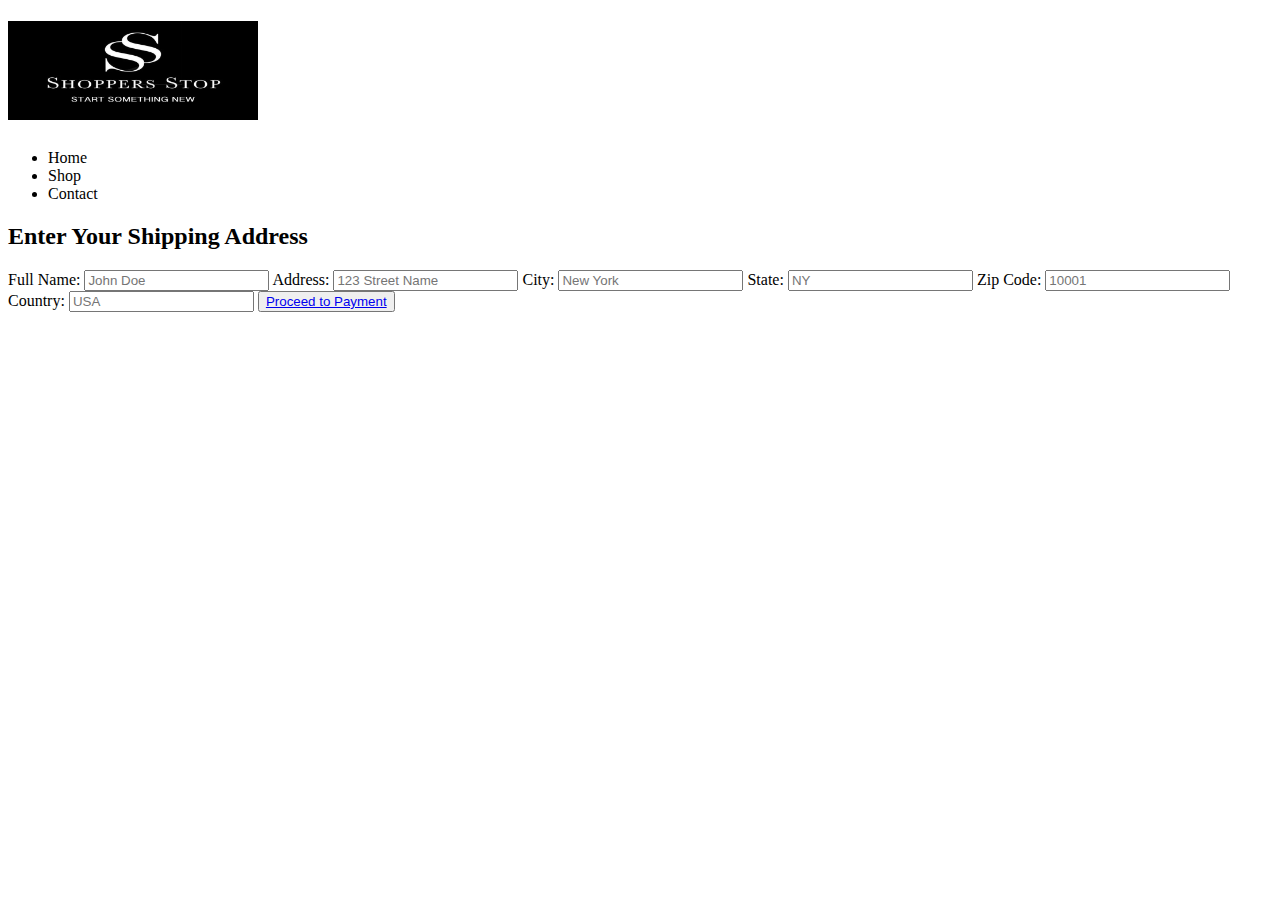
<file: shipping.html>
<!DOCTYPE html>
<html lang="en">
<head>
    <meta charset="UTF-8">
    <meta name="viewport" content="width=device-width, initial-scale=1.0">
    <title>Shipping Address - Jewelry</title>
    <link rel="stylesheet" href="F:\Documents\Desktop\sass\Shopping\shipping.css">
</head>
<body>

    <!-- Header Section -->
    <header>
        <nav>
            <div class="logo">
                <h1><img src="WhatsApp Image 2024-12-22 at 10.59.18 PM.jpeg" width="250px"></h1>
               
            </div>
            
            <ul class="nav-links">
                <li><a>Home</a></li>
                <li><a>Shop</a></li>
                <li><a>Contact</a></li>
            </ul>
        </nav>
    </header>

    <!-- Shipping Address Form Section -->
    <div class="form-container">
        <h2>Enter Your Shipping Address</h2>
        <form id="shipping-form">
            <label for="full-name">Full Name:</label>
            <input type="text" id="full-name" placeholder="John Doe" required>

            <label for="address">Address:</label>
            <input type="text" id="address" placeholder="123 Street Name" required>

            <label for="city">City:</label>
            <input type="text" id="city" placeholder="New York" required>

            <label for="state">State:</label>
            <input type="text" id="state" placeholder="NY" required>

            <label for="zipcode">Zip Code:</label>
            <input type="text" id="zipcode" placeholder="10001" required>

            <label for="country">Country:</label>
            <input type="text" id="country" placeholder="USA" required>

             <button type="submit"><a href="F:\Documents\Desktop\sass\Shopping\payment.html" >Proceed to Payment</a></button>
        </form>
    </div>

    <script>
        // Redirect to Payment Page upon form submission
        document.getElementById('shipping-form').addEventListener('submit', function(event) {
            event.preventDefault(); // Prevent page refresh
            // Redirect to payment page
            window.location.href = 'payment.html'; // Payment page URL
        });
    </script>

</body>
</html>
</file>
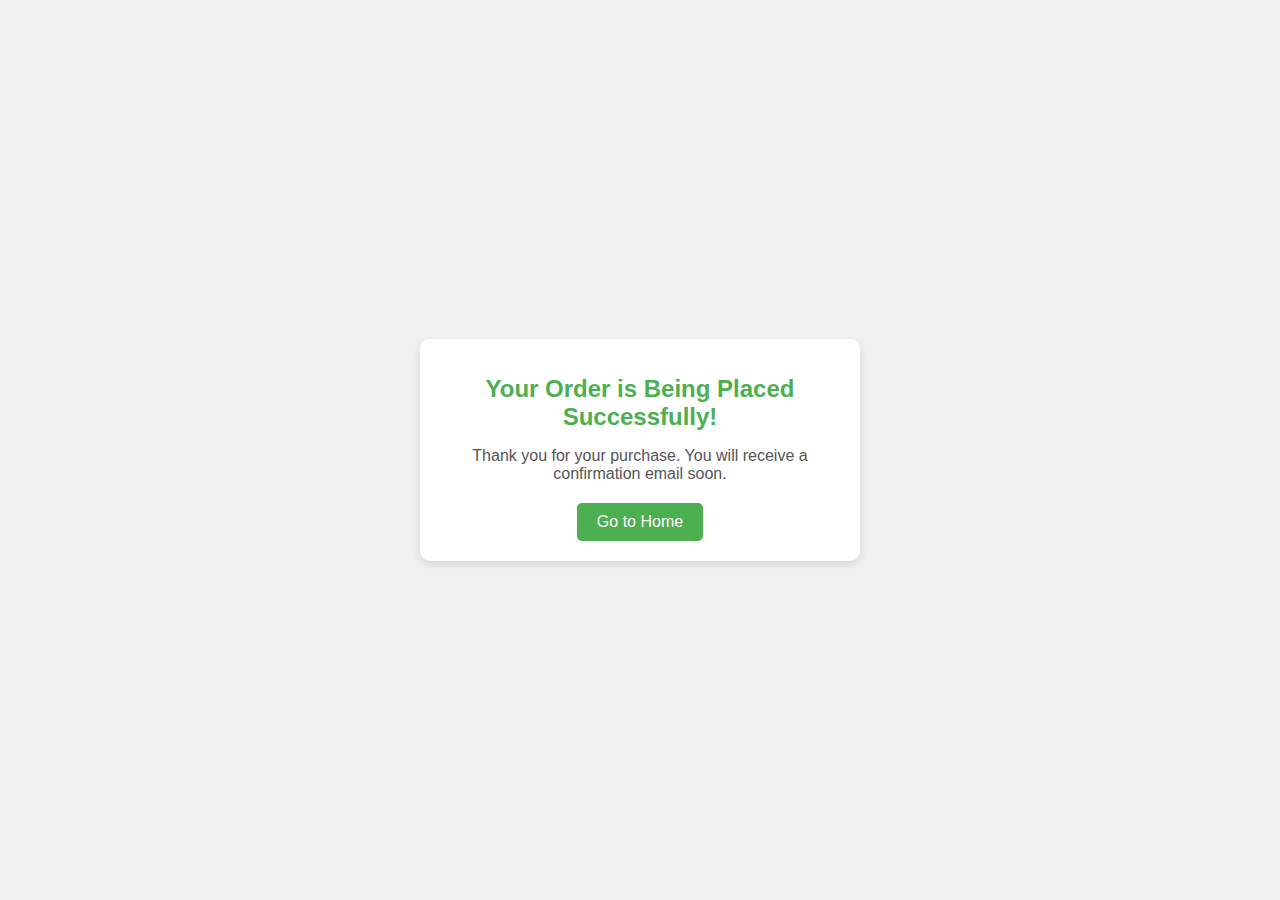
<file: sucess.html>
<!DOCTYPE html>
<html lang="en">
<head>
  <meta charset="UTF-8">
  <meta name="viewport" content="width=device-width, initial-scale=1.0">
  <title>Order Success</title>
  <link rel="stylesheet" href="sucess.css">
</head>
<body>
  <div class="container">
    <div class="message-box">
      <h1>Your Order is Being Placed Successfully!</h1>
      <p>Thank you for your purchase. You will receive a confirmation email soon.</p>
      <button id="homeBtn" onclick="goToHome()">Go to Home</button>
    </div>
  </div>

  <script src="F:\Documents\Desktop\sass\Shopping\sucess.js"></script>
</body>
</html>
</file>
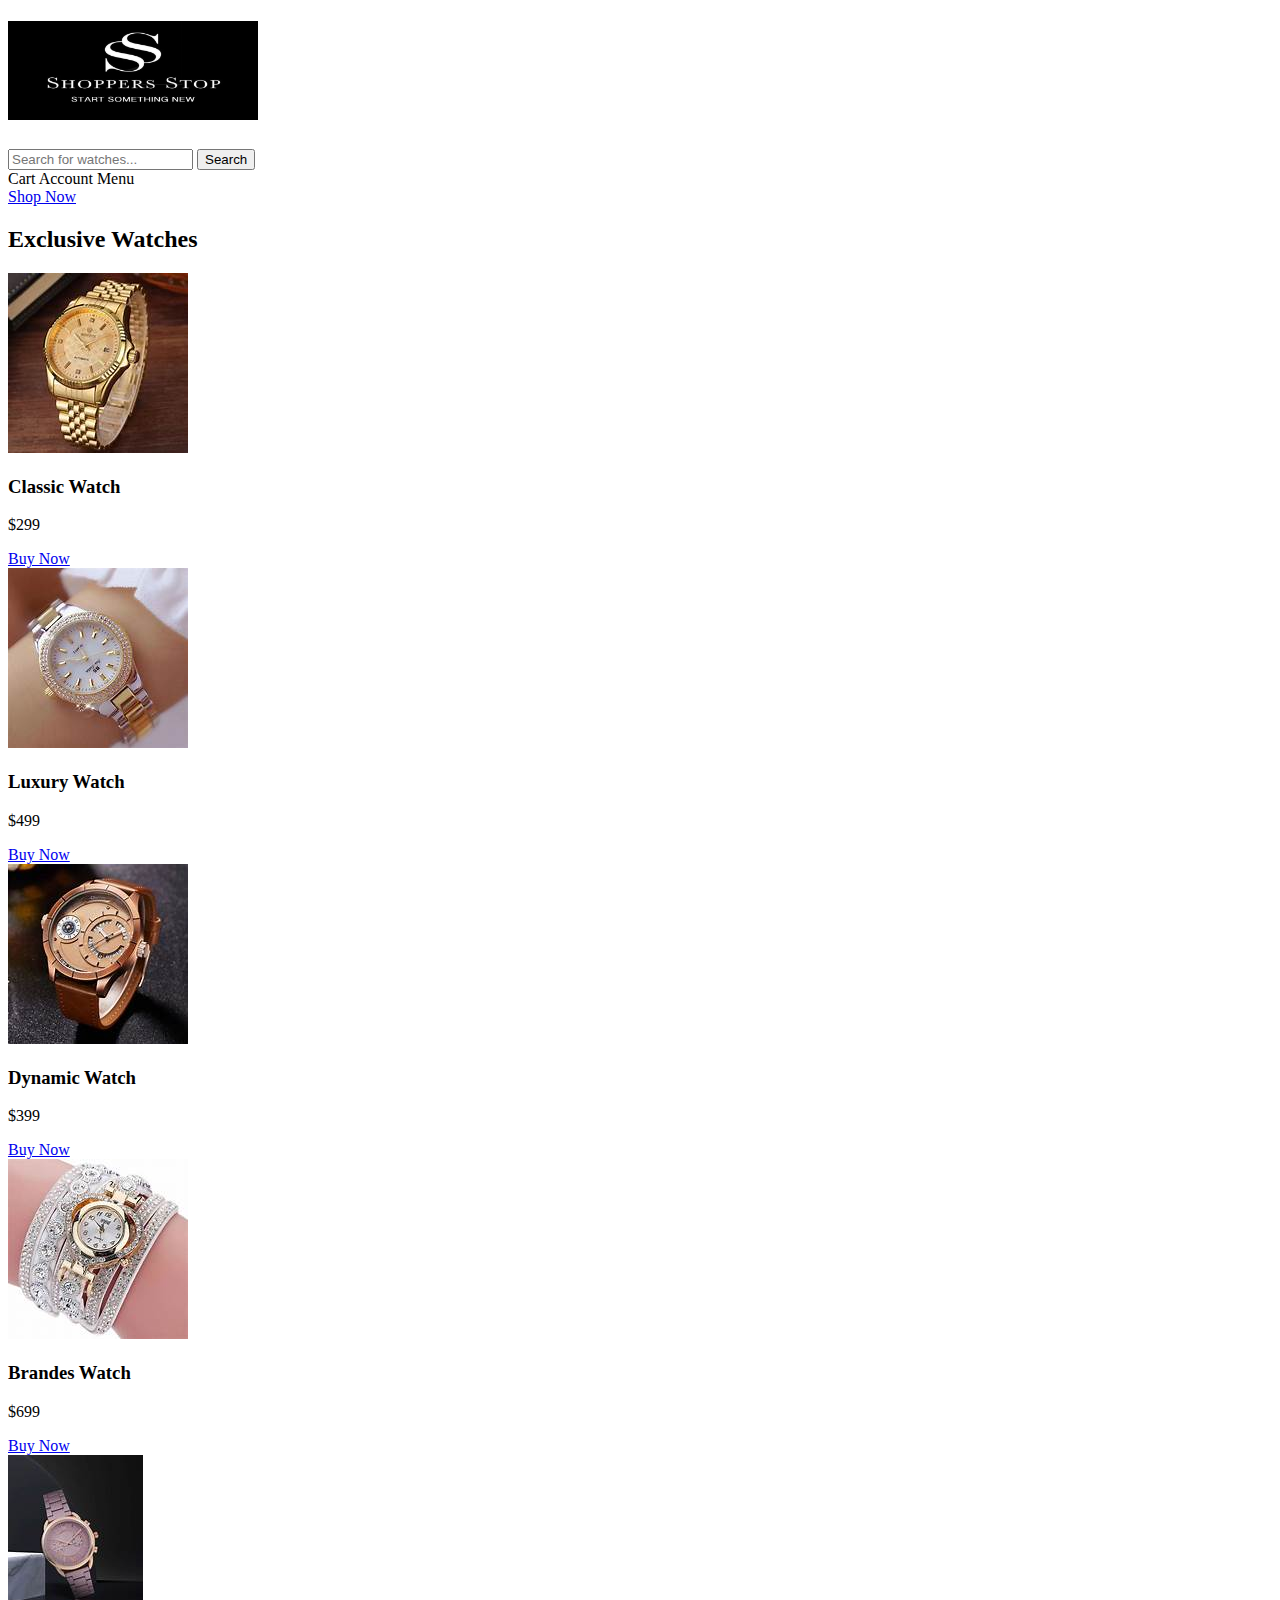
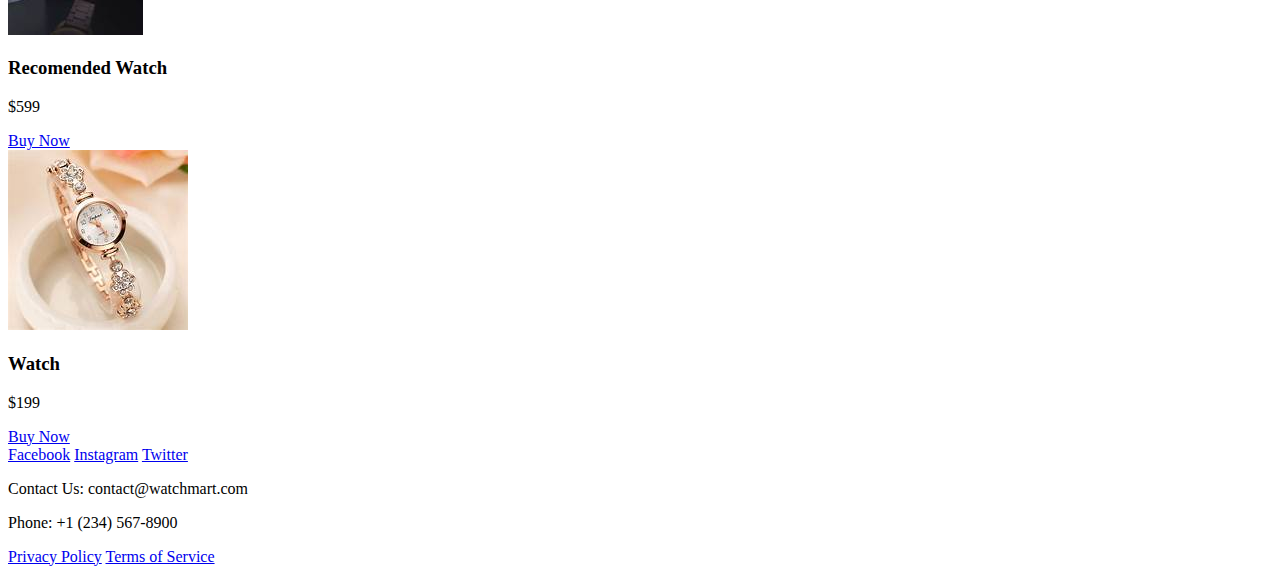
<file: watch.html>
<!DOCTYPE html>
<html lang="en">
<head>
    <meta charset="UTF-8">
    <meta name="viewport" content="width=device-width, initial-scale=1.0">
    <title>WatchMart</title>
    <link rel="stylesheet" href="F:\Documents\Desktop\sass\Shopping\watch.css">
</head>
<body>

    <!-- Header Section -->
    <header>
        <div class="logo">
            <h1><img src="WhatsApp Image 2024-12-22 at 10.59.18 PM.jpeg" width="250px"></h1>
        </div>
        <div class="search-bar">
            <input type="text" id="search-input" placeholder="Search for watches...">
            <button id="search-button">Search</button>
        </div>
        <div class="icons">
            <a>Cart</a>
            <a>Account</a>
            <a>Menu</a>
        </div>
    </header>

    <!-- Hero Section -->
    <section class="hero">
        <div class="hero-content">
            
            
            <a href="#exclusive-products" class="cta-button" id="shop-now">Shop Now</a>
        </div>
    </section>

    <!-- Exclusive Product Section -->
    <section id="exclusive-products" class="exclusive-products">
        <h2>Exclusive Watches</h2>
        <div class="product-container" id="product-container">
            <div class="product-card" data-price="299">
                <img src="w1.jpg" alt="Classic Watch">
                <h3>Classic Watch</h3>
                <p>$299</p>
                <a href="#">Buy Now</a>
            </div>
            <div class="product-card" data-price="499">
                <img src="w2.jpg" alt="Luxury Watch">
                <h3>Luxury Watch</h3>
                <p>$499</p>
                <a href="#">Buy Now</a>
            </div>
            <div class="product-card" data-price="499">
                <img src="w3.jpg" alt="Luxury Watch">
                <h3>Dynamic Watch</h3>
                <p>$399</p>
                <a href="#">Buy Now</a>
            </div> <div class="product-card" data-price="499">
                <img src="w4.jpg" alt="Luxury Watch">
                <h3>Brandes Watch</h3>
                <p>$699</p>
                <a href="#">Buy Now</a>
            </div>
            <div class="product-card" data-price="199">
                <img src="w5.jpg" alt="Sport Watch">
                <h3>Recomended Watch</h3>
                <p>$599</p>
                <a href="#">Buy Now</a>
            </div>
            <div class="product-card" data-price="199">
                <img src="w6.jpg" alt="Sport Watch">
                <h3> Watch</h3>
                <p>$199</p>
                <a href="#">Buy Now</a>
            </div>
        </div>
    </section>

    <!-- Footer Section -->
    <footer>
        <div class="footer-content">
            <div class="social-media">
                <a href="#">Facebook</a>
                <a href="#">Instagram</a>
                <a href="#">Twitter</a>
            </div>
            <div class="contact-info">
                <p>Contact Us: contact@watchmart.com</p>
                <p>Phone: +1 (234) 567-8900</p>
            </div>
            <div class="footer-links">
                <a href="#">Privacy Policy</a>
                <a href="#">Terms of Service</a>
            </div>
        </div>
    </footer>

    <!-- JavaScript -->
    <script>
        // Smooth scrolling to the exclusive products section
        document.getElementById('shop-now').addEventListener('click', function (e) {
            e.preventDefault();
            document.getElementById('exclusive-products').scrollIntoView({ behavior: 'smooth' });
        });

        // Search functionality
        document.getElementById('search-button').addEventListener('click', function () {
            const query = document.getElementById('search-input').value;
            if (query) {
                alert('You searched for: ' + query);
            } else {
                alert('Please enter a search query!');
            }
        });

        // Product filter by price
        function filterProducts() {
            const priceFilter = prompt('Enter a maximum price (e.g., 500):');
            if (priceFilter) {
                const productCards = document.querySelectorAll('.product-card');
                productCards.forEach(function (card) {
                    const productPrice = parseInt(card.getAttribute('data-price'));
                    if (productPrice > priceFilter) {
                        card.style.display = 'none';
                    } else {
                        card.style.display = 'block';
                    }
                });
            }
        }

        // Uncomment this line if you want to call the filter function when the page loads
        // filterProducts();
    </script>

</body>
</html>
</file>
<file: login.css>
body {
    font-family: Arial, sans-serif;
    margin: 0;
    padding: 0;
    background-color: #f4f4f4;
    display: flex;
    justify-content: center;
    align-items: center;
    height: 100vh;
}

.login-container {
    width: 100%;
    max-width: 400px;
    padding: 20px;
    background-color: white;
    box-shadow: 0px 4px 10px rgba(0, 0, 0, 0.1);
    border-radius: 8px;
    box-sizing: border-box;
    text-align: center;
}

h2 {
    color: #333;
    margin-bottom: 20px;
}

input {
    width: 100%;
    padding: 12px;
    margin: 10px 0;
    border: 1px solid #ccc;
    border-radius: 4px;
    box-sizing: border-box;
    font-size: 16px;
}

button {
    width: 100%;
    padding: 12px;
    background-color: #5cb85c;
    color: white;
    border: none;
    border-radius: 4px;
    font-size: 16px;
    cursor: pointer;
}

button:hover {
    background-color: #4cae4c;
}

p {
    margin-top: 15px;
    font-size: 14px;
}

a {
    color: #007bff;
    text-decoration: none;
}

a:hover {
    text-decoration: underline;
}
</file>
<file: sucess.css>
/* General body styles */
body {
    font-family: Arial, sans-serif;
    background-color: #f0f0f0;
    display: flex;
    justify-content: center;
    align-items: center;
    height: 100vh;
    margin: 0;
  }
  
  /* Container to center content */
  .container {
    text-align: center;
    padding: 20px;
    background-color: white;
    border-radius: 10px;
    box-shadow: 0 4px 8px rgba(0, 0, 0, 0.1);
    max-width: 400px;
    width: 100%;
  }
  
  /* Message box styling */
  .message-box h1 {
    color: #4CAF50;
    font-size: 24px;
    margin-bottom: 10px;
  }
  
  .message-box p {
    color: #555;
    font-size: 16px;
    margin-bottom: 20px;
  }
  
  /* Button styling */
  button {
    background-color: #4CAF50;
    color: white;
    border: none;
    padding: 10px 20px;
    font-size: 16px;
    cursor: pointer;
    border-radius: 5px;
    transition: background-color 0.3s ease;
  }
  
  button:hover {
    background-color: #45a049;
  }
  
  button:active {
    background-color: #3e8e41;
  }
</file>
